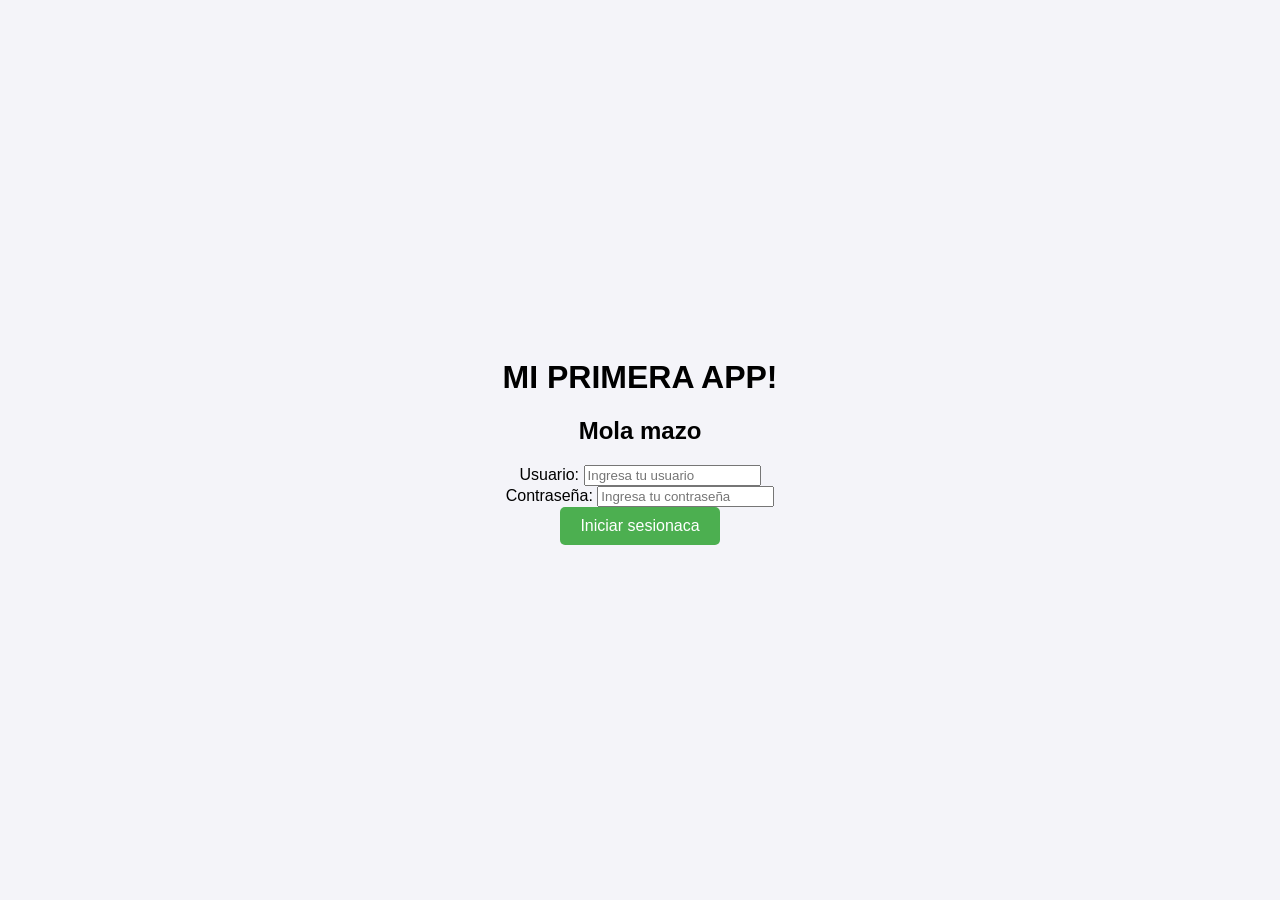
<file: staff/jose-quero/mi-app/index.html>
<!DOCTYPE html>
<html lang="en">

<head>
    <meta charset="UTF-8">
    <meta name="viewport" content="width=device-width, initial-scale=1.0">
    <title>Mi App superguay!</title>
    <link rel="stylesheet" href="styles.css">
</head>

<body>
    <div class="login-container">
        <h1>MI PRIMERA APP!</h1>
        <h2>Mola mazo</h2>
        <form action="#" method="POST" id="login-form">
            <div class="input-group">
                <label for="username">Usuario:</label>
                <input type="text" id="username" name="username" required placeholder="Ingresa tu usuario">
            </div>

            <div class="input-group">
                <label for="password">Contraseña:</label>
                <input type="password" id="password" name="password" required placeholder="Ingresa tu contraseña">
            </div>

            <button type="submit" id="login-button">Iniciar sesionaca</button>
        </form>

        <p id="error-message" style="color: red"></p>
    </div>

    <script src="app.js"></script>

</body>

</html>
</file>
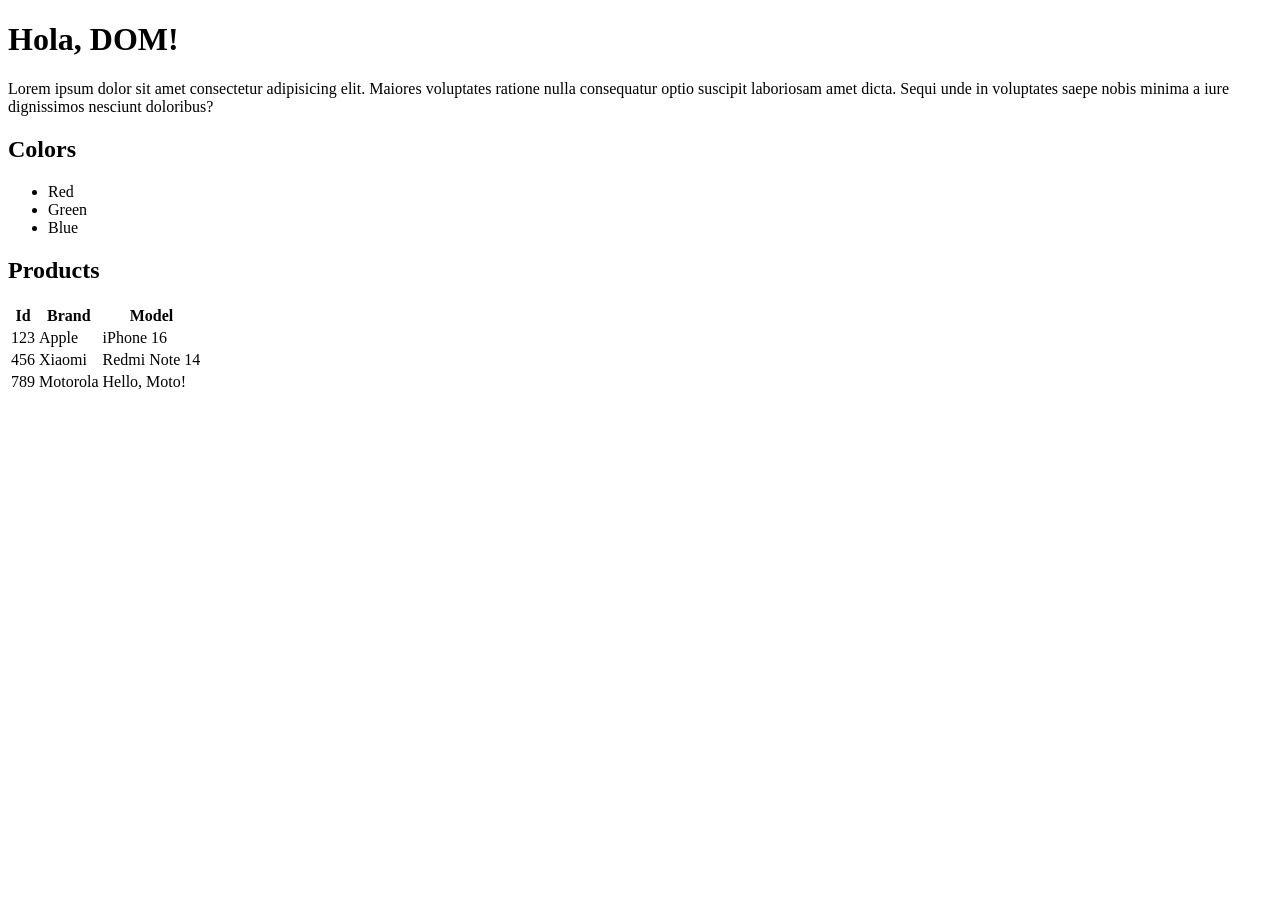
<file: staff/jose-quero/playground/dom/index.html>
<!DOCTYPE html>
<html lang="en">

<head>
    <meta charset="UTF-8">
    <meta name="viewport" content="width=device-width, initial-scale=1.0">
    <title>Document</title>
</head>

<body>
    <h1>Hola, DOM!</h1>

    <p>Lorem ipsum dolor sit amet consectetur adipisicing elit. Maiores voluptates ratione nulla consequatur optio
        suscipit laboriosam amet dicta. Sequi unde in voluptates saepe nobis minima a iure dignissimos nesciunt
        doloribus?</p>

    <h2>Colors</h2>

    <ul>
        <li>Red</li>
        <li>Green</li>
        <li>Blue</li>
    </ul>

    <h2>Products</h2>

    <table>
        <thead>
            <tr>
                <th>Id</th>
                <th>Brand</th>
                <th>Model</th>
            </tr>
        </thead>
        <tbody>
            <tr>
                <td>123</td>
                <td>Apple</td>
                <td>iPhone 16</td>
            </tr>
            <tr>
                <td>456</td>
                <td>Xiaomi</td>
                <td>Redmi Note 14</td>
            </tr>
            <tr>
                <td>789</td>
                <td>Motorola</td>
                <td>Hello, Moto!</td>
            </tr>
        <tbody>
    </table>

</body>

</html>
</file>
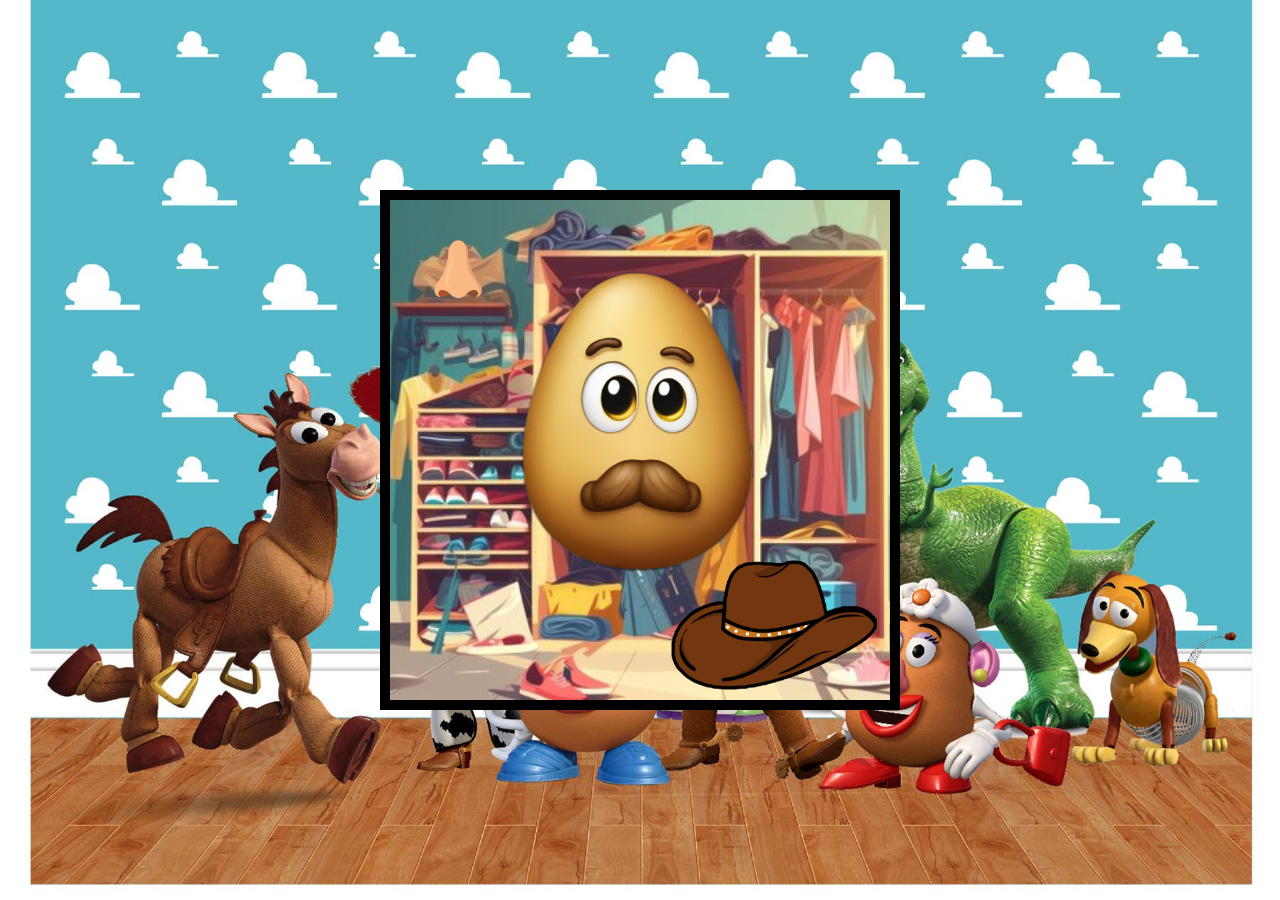
<file: staff/jose-quero/playground/game/index.html>
<!DOCTYPE html>
<html lang="en">

<head>
    <meta charset="UTF-8">
    <meta name="viewport" content="width=device-width, initial-scale=1.0">
    <title>CAN YOU DRESS MY POTATO?</title>
    <style>
        body {
            background-image: url('images/toy-story-fondo.jpg');
            background-size: cover;
            background-position: center;
            background-attachment: fixed;
            margin: 0;
            height: 100vh;

        }
    </style>
</head>

<body>
    <div id="root"></div>

    <script src="main.js"></script>
</body>

</html>
</file>
<file: staff/jose-quero/mi-app/styles.css>
body {
    font-family: Arial, sans-serif;
    display: flex;
    justify-content: center;
    align-items: center;
    height: 100vh;
    margin: 0;
    background-color: #f4f4f9;
}

.login-container {
    text-align: center;
}

button {
    padding: 10px 20px;
    font-size: 16px;
    cursor: pointer;
    background-color: #4CAF50;
    color: white;
    border: none;
    border-radius: 5px;
    transition: background-color 0.3s;
}

button:hover {
    background-color: #45a049;
}

p {
    font-size: 18px;
    color: #333;
}
</file>
